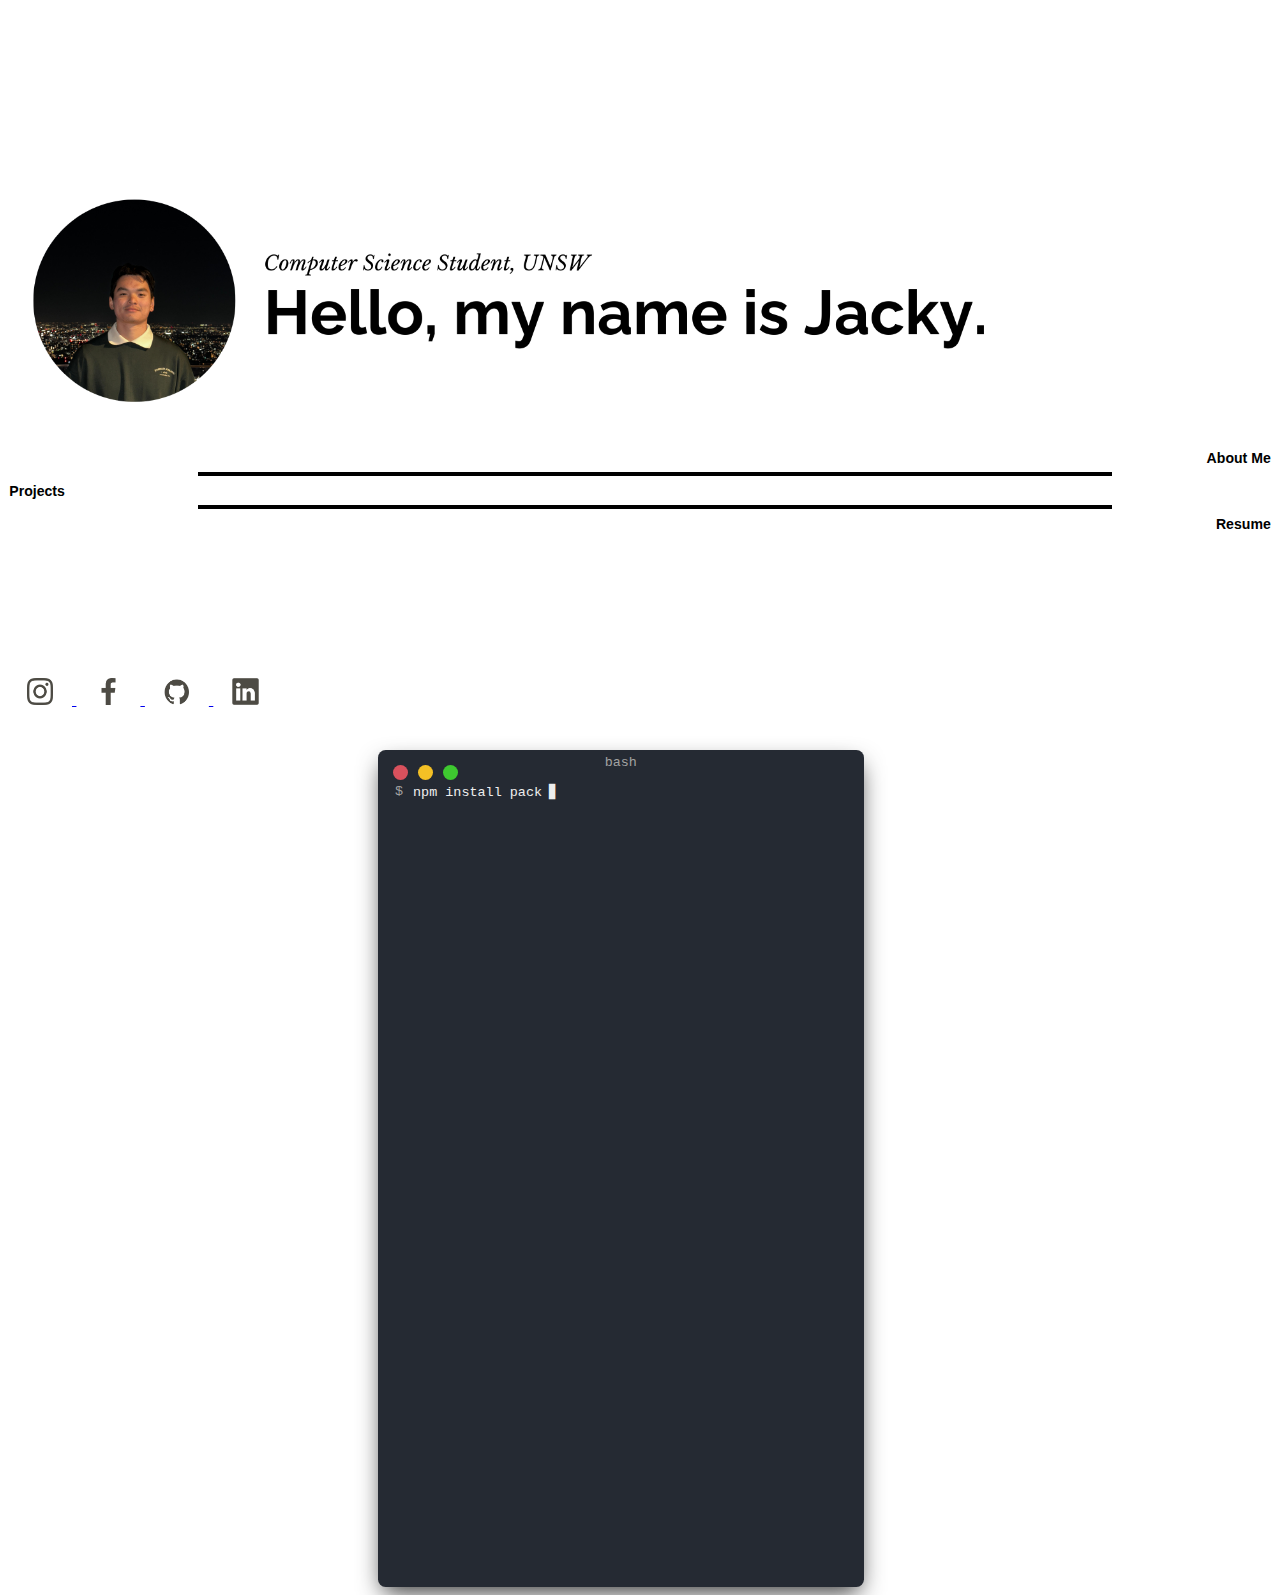
<file: index.html>
<!DOCTYPE html>

<html lang="en">
    <head>
        <link href="https://cdn.jsdelivr.net/npm/bootstrap@5.2.3/dist/css/bootstrap.min.css" rel="stylesheet" integrity="sha384-rbsA2VBKQhggwzxH7pPCaAqO46MgnOM80zW1RWuH61DGLwZJEdK2Kadq2F9CUG65" crossorigin="anonymous">
        <script src="https://cdn.jsdelivr.net/npm/bootstrap@5.2.3/dist/js/bootstrap.bundle.min.js" integrity="sha384-kenU1KFdBIe4zVF0s0G1M5b4hcpxyD9F7jL+jjXkk+Q2h455rYXK/7HAuoJl+0I4" crossorigin="anonymous"></script>
        <link href="https://fonts.cdnfonts.com/css/glacial-indifference-2" rel="stylesheet">
        <link rel="stylesheet" href="termynal.css">
        <link href="styles.css" rel="stylesheet">
        <title>Hello, World!</title>
    </head>
    <body>
      <div class="container-fluid">
        <div class="row">
            <div id="left" class="col-sm-7 text-center">
              <div class="row">
                <div class="col">
                  <div style="margin-top: 14vw;">
                    <img id="namecard" src="photos/namecard.png" class="img-fluid mx-auto">
                  </div>
                </div>
              </div>
              <div class="row">
                <div class="col-sm-6"></div>
                <div class="col-sm-5" >
                  <!-- Learn more about me button -->
                  <div class="text-button d-grid col-9 mx-auto" style="margin-top: 1vw;">
                    <a href="aboutme.html">
                      <button id="learn" type="button" class="btn">About Me</button>
                    </a>
                  </div>
                  <hr id="line1">
                  <div class="d-grid col-9 mx-auto">
                    <a href="projects.html">
                      <button id="resume" type="button" class="btn">Projects</button>
                    </a>
                  </div>
                  <hr id="line2">
                  <div class="text-button d-grid col-9 mx-auto">
                    <a href="resume.html">
                      <button id="projects" type="button" class="btn">Resume</button>
                    </a>
                  </div>
                </div>
                <div class="col-sm-1"></div>
              </div>
              <div class="row">
                <!-- Social media links -->
                <div style="margin-top: 10vw;">
                  <a href="https://www.instagram.com/jacky_liao/" target="_blank">
                    <button id="instagram" type="image-button" class="image-button">
                      <img src="photos/instagram.png">
                    </button>
                  </a>

                  <a href="https://www.facebook.com/jacky.liao.562114/" target="_blank">
                    <button id="facebook" type="image-button" class="image-button">
                      <img src="photos/facebook.png">
                    </button>
                  </a>

                  <a href="https://github.com/JackyZLiao" target="_blank">
                    <button id="github" type="image-button" class="image-button" >
                      <img src="photos/github.png">
                    </button>
                  </a>
                  <a href="https://www.linkedin.com/in/jacky-liao/" target="_blank">
                    <button id="linkedin" type="image-button" class="image-button">
                      <img src="photos/linkedin.png">
                    </button>
                  </a>
                </div>
              </div>
            </div>
            <div id="terminal" class="col-sm-5">
                <!-- Terminal animation-->
                  <div id="termynal" data-termynal data-ty-typeDelay="20" data-ty-lineDelay="500" data-ty-startDelay="400">
                    <span data-ty="input">npm install package aboutme.txt</span>
                    <span data-ty="progress" data-ty-typeDelay="50"></span>
                    <span data-ty>Successfully installed aboutme.txt</span>
                    <span data-ty>Would you like to read package aboutme.txt? </span>
                    <span data-ty="input" data-ty-typeDelay="1000" data-ty-prompt="(y/n)">y</span>
                    <span data-ty> </span>
                    <span data-ty="input" data-ty-prompt="✨" >Hello, world! My name is Jacky!</span>
                    <span data-ty="input" data-ty-prompt="✨" >I'm a passionate computer science student in my penultimate year, studying at UNSW.</span>
                    <span data-ty="input" data-ty-prompt="✨" >I believe that technology, when used responsibly and creatively, has the power to make a positive impact on society.</span>
                    <span data-ty="input" data-ty-prompt="✨" >It's my dream to apply my skills and knowledge to contribute meaningfully to projects that tackle pressing problems.</span>
                    <span data-ty="input" data-ty-prompt="✨" >I'm always open to new opportunities that align with this vision.</span>
                    <span data-ty> </span>
                    <span data-ty="input" data-ty-prompt="">Feel free to have a look around! 😊</span>
                  </div>
                  <script src="termynal.js" data-termynal-container="#termynal"></script>
            </div>
          </div>
        </div>
      </div>
    </body>
</html>
</file>
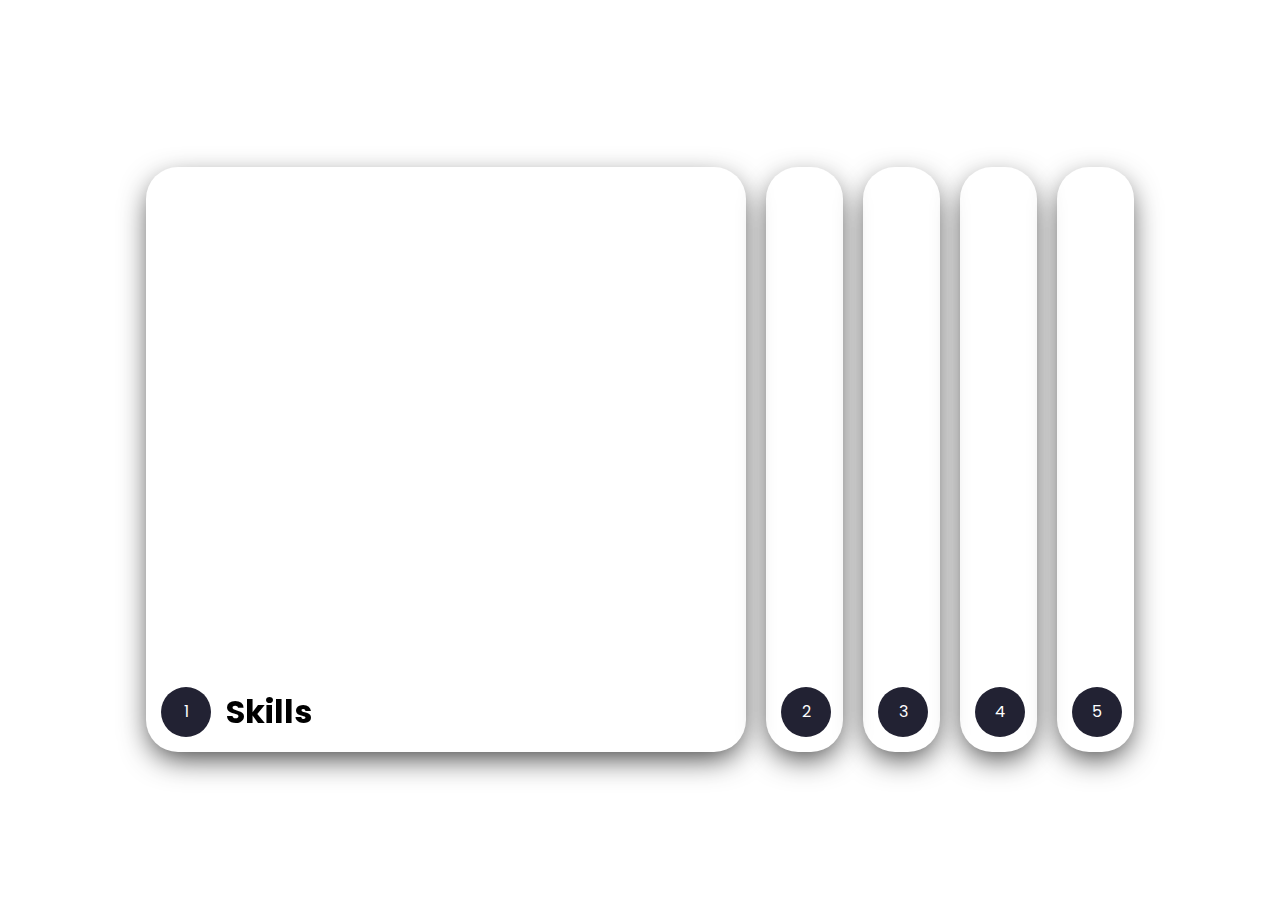
<file: projects2.html>
<!DOCTYPE html>

<html lang="en">
    <head>
        <link href="https://cdn.jsdelivr.net/npm/bootstrap@5.2.3/dist/css/bootstrap.min.css" rel="stylesheet" integrity="sha384-rbsA2VBKQhggwzxH7pPCaAqO46MgnOM80zW1RWuH61DGLwZJEdK2Kadq2F9CUG65" crossorigin="anonymous">
        <script src="https://cdn.jsdelivr.net/npm/bootstrap@5.2.3/dist/js/bootstrap.bundle.min.js" integrity="sha384-kenU1KFdBIe4zVF0s0G1M5b4hcpxyD9F7jL+jjXkk+Q2h455rYXK/7HAuoJl+0I4" crossorigin="anonymous"></script>

        <link rel="preconnect" href="https://fonts.googleapis.com">
        <link rel="preconnect" href="https://fonts.gstatic.com" crossorigin>
        <link href="https://fonts.googleapis.com/css2?family=Poppins:ital,wght@0,100;0,200;0,300;0,400;0,500;0,600;0,700;0,800;0,900;1,100;1,200;1,300;1,400;1,500;1,600;1,700;1,800;1,900&display=swap" rel="stylesheet">
        <link href="projects2.css" rel="stylesheet">
        <title>Resume</title>
    </head>
    <body>
        <div class="row" style="margin-top: 1vh">
            <nav class="navbar navbar-expand-lg">
                <div class="container-fluid">
                    <a class="navbar-brand" href="index.html">JACKY LIAO</a> <small class="small-text"> COMPUTER SCIENCE </small>
    
                    <div class="collapse navbar-collapse" id="navbarNavAltMarkup">
                        <div class="navbar-nav">
                            <a class="nav-link" href="index.html">HOME</a>
                            <a class="nav-link" aria-current="page" href="#">ABOUT ME</a>
                            <a class="nav-link" href="projects.html">PROJECTS</a>
                            <a id="most-right" class="nav-link" href="resume.html">RESUME</a>
                        </div>
                    </div>
                </div> 
            </nav> 
        </div> 

        <div class="wrapper">
            <div class="container">
                <input type="radio" name="slide" id="c1" checked>
                <label for="c1" class="card">
                    <div class="row">
                        <div class="icon"> 1 </div>
                        <div class="description"> 
                            <h1> Skills </h1>
                            <!-- Content Goes Here -->
                        </div>
                    </div>
                </label>

                <input type="radio" name="slide" id="c2">
                <label for="c2" class="card">
                    <div class="row">
                        <div class="icon"> 2 </div>
                        <div class="description"> 
                            <h1> Work Experience </h1>
                            <!-- Content Goes Here -->
                        </div>
                    </div>
                </label>

                <input type="radio" name="slide" id="c3">
                <label for="c3" class="card">
                    <div class="row">
                        <div class="icon"> 3 </div>
                        <div class="description"> 
                            <h1> Education </h1>
                            <!-- Content Goes Here -->
                        </div>
                    </div>
                </label>

                <input type="radio" name="slide" id="c4">
                <label for="c4" class="card">
                    <div class="row">
                        <div class="icon"> 4 </div>
                        <div class="description"> 
                            <h1> Projects </h1>
                            <!-- Content Goes Here -->
                        </div>
                    </div>
                </label>

                <input type="radio" name="slide" id="c5">
                <label for="c5" class="card">
                    <div class="row">
                        <div class="icon"> 5 </div>
                        <div class="description"> 
                            <h1> Projects </h1>
                            <!-- Content Goes Here -->
                        </div>
                    </div>
                </label>
            </div>
        </div>

    </body>


</html>
</file>
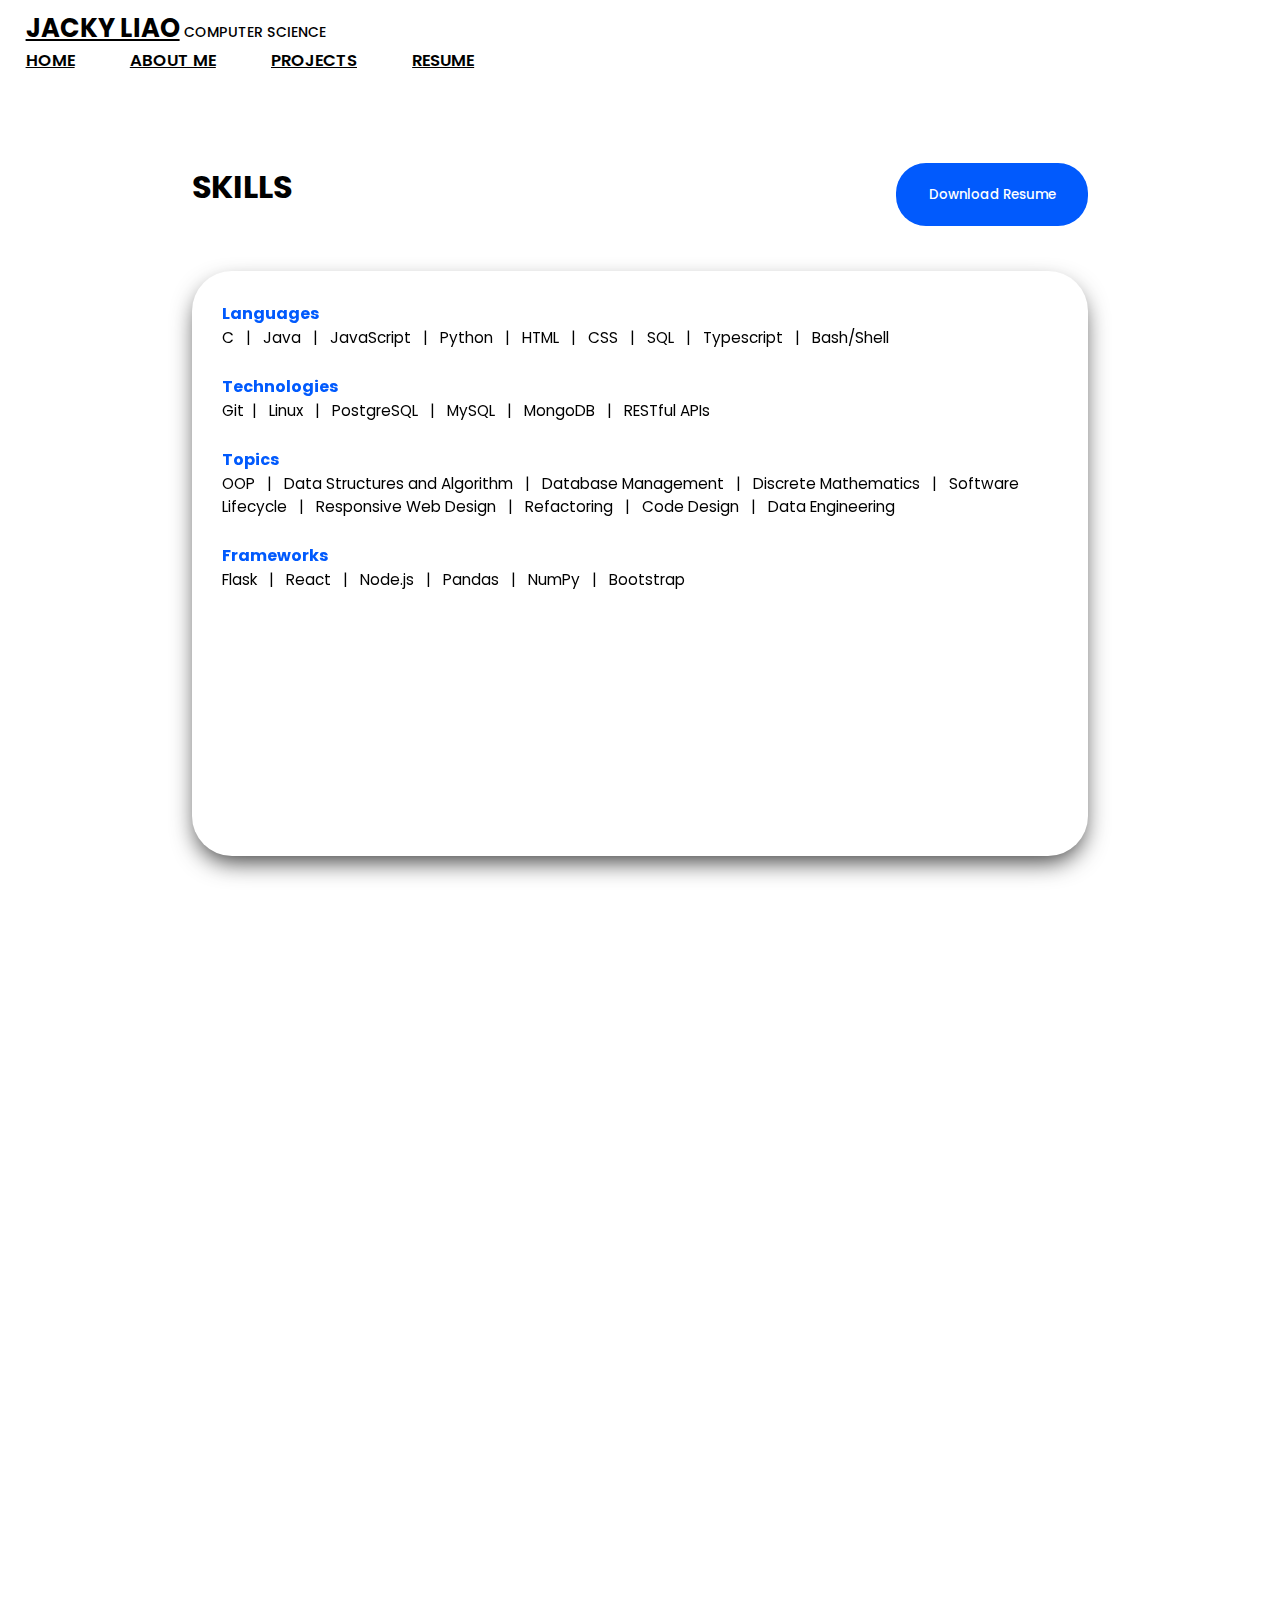
<file: resume.html>
<!DOCTYPE html>

<html lang="en">
    <head>
        <link href="https://cdn.jsdelivr.net/npm/bootstrap@5.2.3/dist/css/bootstrap.min.css" rel="stylesheet" integrity="sha384-rbsA2VBKQhggwzxH7pPCaAqO46MgnOM80zW1RWuH61DGLwZJEdK2Kadq2F9CUG65" crossorigin="anonymous">
        <script src="https://cdn.jsdelivr.net/npm/bootstrap@5.2.3/dist/js/bootstrap.bundle.min.js" integrity="sha384-kenU1KFdBIe4zVF0s0G1M5b4hcpxyD9F7jL+jjXkk+Q2h455rYXK/7HAuoJl+0I4" crossorigin="anonymous"></script>

        <link rel="preconnect" href="https://fonts.googleapis.com">
        <link rel="preconnect" href="https://fonts.gstatic.com" crossorigin>
        <link href="https://fonts.googleapis.com/css2?family=Poppins:ital,wght@0,100;0,200;0,300;0,400;0,500;0,600;0,700;0,800;0,900;1,100;1,200;1,300;1,400;1,500;1,600;1,700;1,800;1,900&display=swap" rel="stylesheet">
        <link href="resume.css" rel="stylesheet">
        <script defer src="resume.js"> </script>
        <title> Resume </title>
    </head>
    <body>
        <div class="row" style="margin-top: 1vh">
            <nav class="navbar navbar-expand-lg">
                <div class="container-fluid">
                    <a class="navbar-brand" href="index.html">JACKY LIAO</a> <small class="small-text"> COMPUTER SCIENCE </small>
    
                    <div class="collapse navbar-collapse" id="navbarNavAltMarkup">
                        <div class="navbar-nav">
                            <a class="nav-link" href="index.html">HOME</a>
                            <a class="nav-link" aria-current="page" href="aboutme.html">ABOUT ME</a>
                            <a class="nav-link" href="projects.html">PROJECTS</a>
                            <a id="most-right" class="nav-link" href="resume.html">RESUME</a>
                        </div>
                    </div>
                </div> 
            </nav> 
        </div> 

        <div class="main">
            <div class="heading with-button">
                <h1> SKILLS </h1>
                <a href="documents/resume.pdf" target="_blank"> 
                    <button class="button"> Download Resume </button>
                </a>
            </div>
            <div class="section skills"> 
                <h4> Languages </h4>
                <p> </p>
                <p> C &nbsp | &nbsp Java &nbsp | &nbsp JavaScript &nbsp | &nbsp Python &nbsp | &nbsp HTML  &nbsp | &nbsp CSS  &nbsp | &nbsp SQL &nbsp | &nbsp Typescript &nbsp | &nbsp Bash/Shell  </p>
                <br>

                <h4> Technologies </h4>
                <p> </p>
                <p> Git &nbsp| &nbsp Linux &nbsp | &nbsp PostgreSQL &nbsp | &nbsp MySQL &nbsp | &nbsp MongoDB &nbsp | &nbsp RESTful APIs </p>
                <br>

                <h4> Topics </h4>
                <p> </p>
                <p> OOP &nbsp | &nbsp Data Structures and Algorithm &nbsp | &nbsp Database Management &nbsp | &nbsp Discrete Mathematics &nbsp | &nbsp Software Lifecycle &nbsp | &nbsp Responsive Web Design &nbsp | &nbsp Refactoring &nbsp | &nbsp Code Design &nbsp | &nbsp Data Engineering   </p>
                <br>

                <h4> Frameworks </h4>
                <p> </p>
                <p> Flask &nbsp | &nbsp React &nbsp | &nbsp Node.js &nbsp | &nbsp Pandas &nbsp | &nbsp NumPy &nbsp | &nbsp Bootstrap    </p>
                <br>
                
            </div>
    
            <div class="heading">
                <h1> EDUCATION </h1>
            </div>
            <div class="section education"> 
                <h4> Bachelor of Science (Computer Science) </h4>
                <p> </p>
                <p> <b> University of New South Wales, Australia </b> </p>
                <p> 2023 - Current </p>
                <p> Current WAM: 73.7 </p>
            </div>
            <div class="section education2"> 
                <h4> Bachelor of Applied Science(Exercise and Sport Science) </h4>
                <p> </p>
                <p> <b> University of Sydney, Australia </b></p>
                <p> 2020 - 2022 </p>
                <p> WAM: 81.1 </p>
            </div>
    
            <div class="heading">
                <h1> PROFESSIONAL EXPERIENCE </h1>
            </div>
            <div class="section job1"> 
                <h4> Johnson & Johnson </h4>
                <p> <b> Loan Kit Technician &nbsp | &nbsp May 2023 - Oct 2023</b><p>
                <ul> 
                    <li> Played a part in the medical device supply chain, ensuring the accurate assembly and delivery of loan kits to healthcare professionals and facilities.  </li>
                    <li> Involved knowledge in navigating SAP. </li>
                    <li> Learned to collaborate effectively with cross-functional teams to meet tight deadlines and ensure timely delivery of crucial medical supplies. </li>
                </ul>
            </div>
            <div class="section job2"> 
                <h4> Integrated Fitness </h4>
                <p> <b> Certifed Personal Trainer &nbsp | &nbsp Jul 2022 - Feb 2023</b><p>
                <ul> 
                    <li> Fostered strong client-trainer relationships to build the trust needed to help them achieve their personal fitness goals.</li>
                    <li> Honed in on my expertise in exercise science, nutrition, and physiology to guide clients within their fitness and wellbeing journey. </li>
                    <li> Sharpened my coaching and communication skills with not only clients, but also frequent collaborations with other allied health professionals. </li>
                </ul>
            </div>
    
            <div class="heading with-button">
                <h1> PROJECTS </h1>
                <a href="projects.html">
                    <button class="button"> Check it out </button>
                </a>
            </div>
            <div class="section project 1"> 
                <h4> Expense Tracker </h4>
                <p> <b>Python, CSV </b><p>
                <ul> 
                    <li> Designed and developed a personalised expense tracker as a proactive solution for personal finance management.</li>
                    <li> Implemented user-friendly features including the addition and removal of transactions, a monthly overview of expenses and category-based breakdown of expenses that provides insight into spending patterns. </li>
                    <li> Leveraged CSV files to seamlessly store and retrieve expense data, allowing for an efficient and robust functionality of the expense tracker. </li>
                </ul>
            </div>
            <div class="section project 2"> 
                <h4> Personal Portfolio Website </h4>
                <p> <b>HTML, CSS, Javasript </b></p>
                <ul>
                    <li> Demonstrated proficiency in front-end development through the creation of a responsive and dynamic website which represents a medium through which I can showcase portfolio projects and professional achievements.</li>
                    <li> Leveraged JavaScript to dynamically present content, adding a layer of interaction and enhancing user experience.</li>
                    <li> Used HTML to develop the front-end framework and used custom styling through CSS to ensure consistency and aesthetic design throughout the whole website.</li>
                </ul>
            </div>
            <div class="section project 3"> 
                <h4> Spellchecker </h4>
                <p> <b>C </b></p>
                <ul>
                    <li> Engineered a spellchecker application in C that efficiently loads a dictionary into a hash table using a hash function for quick and effective word lookups. </li>
                    <li> Demonstrated proficiency in the implementation and use of various data structures and algorithms, including the use of a hash table to dynamically store the words of the dictionary.</li>
                    <li> Implemented an algorithm to parse and check words of a given text for spelling accuracy within an efficient runtime.</li>
                </ul>
    
            </div>
            <div class="section project 4"> 
                <h4><b> IMDb Movie Database </b></h4>
                <p> SQL </p>
                <ul>
                    <li> Implemented advanced SQL queries to facilitate efficient navigation and retrieval of relevant information.</li>
                    <li> Designed and executed SQL queries for sorting and filtering movie data based on various criteria such as release date, genre, and rating, enhancing user accessibility to information. </li>
                    <li> Demonstrated proficiency in handling complex JOIN operations to link tables, enabling seamless extraction of detailed movie-related data, including cast details, crew information, and genre classifications. </li>
                </ul>
    
            </div>
        </div>

    </body>


</html>
</file>
<file: termynal.css>
/**
 * termynal.js
 *
 * @author Ines Montani <ines@ines.io>
 * @version 0.0.1
 * @license MIT
 */

:root {
    --color-bg: #252a33;
    --color-text: #eee;
    --color-text-subtle: #a2a2a2;
}

[data-termynal] {
    width: 38vw;
    height: 93vh;
    background: var(--color-bg);
    color: var(--color-text);
    font-size: 1.05vw;
    font-family: 'Fira Mono', Consolas, Menlo, Monaco, 'Courier New', Courier, monospace;
    border-radius: 0.6vw;
    padding: 2.25vw 1.35vw 1.05vw;
    position: relative;
    -webkit-box-sizing: border-box;
            box-sizing: border-box;
}

[data-termynal]:before {
    content: '';
    position: absolute;
    top: 15px;
    left: 15px;
    display: inline-block;
    width: 15px;
    height: 15px;
    border-radius: 50%;
    /* A little hack to display the window buttons in one pseudo element. */
    background: #d9515d;
    -webkit-box-shadow: 25px 0 0 #f4c025, 50px 0 0 #3ec930;
            box-shadow: 25px 0 0 #f4c025, 50px 0 0 #3ec930;
}

[data-termynal]:after {
    content: 'bash';
    position: absolute;
    color: var(--color-text-subtle);
    top: 5px;
    left: 0;
    width: 100%;
    text-align: center;
}

[data-ty] {
    display: block;
    line-height: 2;
}

[data-ty]:before {
    /* Set up defaults and ensure empty lines are displayed. */
    content: '';
    display: inline-block;
    vertical-align: middle;
}

[data-ty="input"]:before,
[data-ty-prompt]:before {
    margin-right: 0.75em;
    color: var(--color-text-subtle);
}

[data-ty="input"]:before {
    content: '$';
}

[data-ty][data-ty-prompt]:before {
    content: attr(data-ty-prompt);
}

[data-ty-cursor]:after {
    content: attr(data-ty-cursor);
    font-family: monospace;
    margin-left: 0.5em;
    -webkit-animation: blink 1s infinite;
            animation: blink 1s infinite;
}


/* Cursor animation */

@-webkit-keyframes blink {
    50% {
        opacity: 0;
    }
}

@keyframes blink {
    50% {
        opacity: 0;
    }
}
</file>
<file: styles.css>
body {
    font-family: 'Glacial Indifference', sans-serif;
    color: black;
}

@keyframes slideInFromTop {
  from {
    transform: translateY(-500px);
    opacity: 0;
  }
  to {
    transform: translateY(0);
    opacity: 1;
  }
}

@keyframes fadeIn {
  0% {
    opacity: 0;
  }
  100% {
    opacity: 1;
  }
}


#namecard {
  animation: slideInFromTop 1s ease-in-out;
}

#learn {
  animation: slideInFromTop 1.2s ease-in-out;
}

#line1 {
  animation: slideInFromTop 1.1s ease-in-out;
}

#resume {
  animation: slideInFromTop 1s ease-in-out;
}

#line2 {
  animation: slideInFromTop 0.9s ease-in-out;
}

#projects {
  animation: slideInFromTop 0.8s ease-in-out;
}

#instagram {
  animation: slideInFromTop 0.8s ease-in-out;
}

#facebook {
  animation: slideInFromTop 1s ease-in-out;

}

#github {
  animation: slideInFromTop 1.2s ease-in-out;
}

#linkedin {
  animation: slideInFromTop 1.4s ease-in-out;
}

hr {
  width: 72%;
  border: 2px solid black;
  margin: 0.4vw 0 0.4vw 15%;
}
#name {
  font-size: 2.8vw;
}
#compsci {
  font-size: 1.8vw;
}
#namecard {
  max-width: 80%;
  height: auto;
}
#left {
  background-color: white;
}
#terminal {
  display: flex;
  justify-content: center;
  align-items: center;
  background-color: #252a33;
  background-color: white;
  padding-top: 2vw;
  padding-right: 3vw;
}

#termynal {
  box-shadow: 0px 10px 25px -5px rgba(0,0,0,0.8);
}
.btn {
  padding: 0.1vw 0.1vw;
  color: black;
  background-color: transparent;
  border: none;
  font-weight: bold;
  font-size: 1.1vw;
  text-align: right;
  width: auto;
}
.btn:hover {
  background-color: transparent;
  transform: scale(1.1);
  color: black;
}
.btn:active{
  transform: scale(0.9);
  outline: none;
  border: none;
}

.image-button {

  width: 3vw;
  height: 3vw;
  background: transparent;
  border: none;
  margin: 1vw;
}

.image-button img {
  width: 100%;
  border: none;
}

.image-button:hover {
  transform: scale(1.1);
}
.image-button:active {
  transform: scale(0.9);
}

.text-button {
  text-align: right;
}

a {
  text-align: right;
}
</file>
<file: projects2.css>
* {
    box-sizing: border-box;
    margin: 0;
    padding: 0;
    font-family: "Poppins", sans-serif;;
}
body {
    overflow-y: hidden;

}

/* styling for nav bar*/
.navbar-nav {
    margin-left: auto;
}
.navbar {
    position: fixed;
    background-color: transparent;
    z-index: 1000;
    mix-blend-mode: difference;
}
.navbar-nav .nav-link {
    font-family: "Poppins", sans-serif;;
    font-size: 1.3vw;
    font-weight: 550;
    margin: 0 2vw;
    color: white;
}

.navbar-brand {
    color: white;
    margin-left: 2vw;
    font-size: 2vw;
    font-weight: 700;

}

.small-text {
    margin-top: 0.1%;
    color: white;
    font-weight: 500;
    font-size: 1.1vw;
}

.wrapper {
    width: 100%;
    height: 100vh;
    display: flex;
    align-items: center;
    justify-content: center;
}

.container {
    height: 65vh;
    display: flex;
    flex-wrap: nowrap;
    justify-content: center;
}

.card {
    width: 6vw;
    border-radius: 0.75rem;
    background-size: cover;
    cursor: pointer;
    overflow: hidden;
    border-radius: 2rem;
    margin: 0 10px;
    display: flex;
    align-items: flex-end;
    transition: 0.6s cubic-bezier(.28, -0.03, 0, .99);
    box-shadow: 0px 10px 30px -5px rgba(0,0,0,0.8);
}

.card > .row {
    color: black;
    display: flex;;
    flex-wrap: nowrap;
}

.card > .row > .icon {
    background: #223;
    color: white;
    border-radius: 50%;
    width: 50px;
    display: flex;
    justify-content: center;
    align-items: center;
    margin: 15px;
}

.card > .row > .description {
    display: flex;
    justify-content: center;
    flex-direction: column;
    overflow: hidden;
    height: 80px;
    width: 520px;
    opacity: 0;
    transform: translateY(30px);
    transition-delay: .3s;
    transition: all .3s ease;
}

.description p {
    color: #b0b0ba;
    padding-top: 5px;
}

.description h4 {
    text-transform: uppercase;
}

input {
    display: none;
}

input:checked + label {
    width: 600px;
}

input:checked + label .description {
    opacity: 1 !important;
    transform: translateY(0) !important;
}
</file>
<file: resume.css>
* {
    box-sizing: border-box;
    margin: 0;
    padding: 0;
    font-family: "Poppins", sans-serif;;
}

/* styling for nav bar*/
.navbar-nav {
    margin-left: auto;
}
.navbar {
    background-color: transparent;
    z-index: 1000;
}
.navbar-nav .nav-link {
    font-family: "Poppins", sans-serif;;
    font-size: 1.3vw;
    font-weight: 550;
    margin: 0 2vw;
    color: black;
}

.navbar-brand {
    color: black;
    margin-left: 2vw;
    font-size: 2vw;
    font-weight: 700;

}

.small-text {
    margin-top: 0.1%;
    font-weight: 500;
    font-size: 1.1vw;
}

.main {
    display: flex;
    flex-direction: column;
    justify-content: center;
    align-items: center;
}

.heading {
    margin-top: 10vh;
    margin-bottom: 5vh;
    width: 70vw;
    opacity: 0;
    transform: translateY(150%);
    transition: all 1s;
}

.section {
    height: 50vh;
    width: 70vw;
    box-shadow: 0px 10px 25px -5px rgba(0,0,0,0.8);
    border-radius: 40px;
    padding: 30px;
    opacity: 0;
    transform: translateX(-100%);
    transition: all 1s;
    filter: blur(5px);
    background-color: white;


}
.section.skills {
    height: 65vh;
}

.section.projects {
    margin-bottom: 5vh;
}

.section.education {
    height: 27vh;
}
.section.education2 {
    margin-top: 5vh;
    height: 27vh;
}
.section.job1 {
    height: 35vh;
}
.section.job2 {
    margin-top: 5vh;
    height: 38vh;
}

.section.project {
    margin-bottom: 5vh;
    height: 42vh;
}


.heading.with-button {
    display: flex;
    justify-content: space-between;

}

.button {
    background-color: #015AFD;
    border: none;
    width: 15vw;
    height: 7vh;
    border-radius: 30px;
    font-weight: 500;
    color: white;
}

.button:hover{
    font-weight: 600;
    background-color: black;
    color: white;
    scale: 0.95;
}

.button:active{
    font-weight: 600;
    background-color: white;
    color: black;
    scale: 1.05;
}

p {
    font-size: 1.2vw;
}

li {
    font-size: 1.2vw;
}

h4 {
    color: #015AFD;
}

.show {
    opacity: 1;
    transform: translateX(0);
    filter: blur(0)
}

.show2 {
    opacity: 1;
    transform: translateY(0);
}


@keyframes slide {
    from {
        transform: translateX(0)
    }
    to {
        transform: translateX(-100%);
    }
}
</file>
